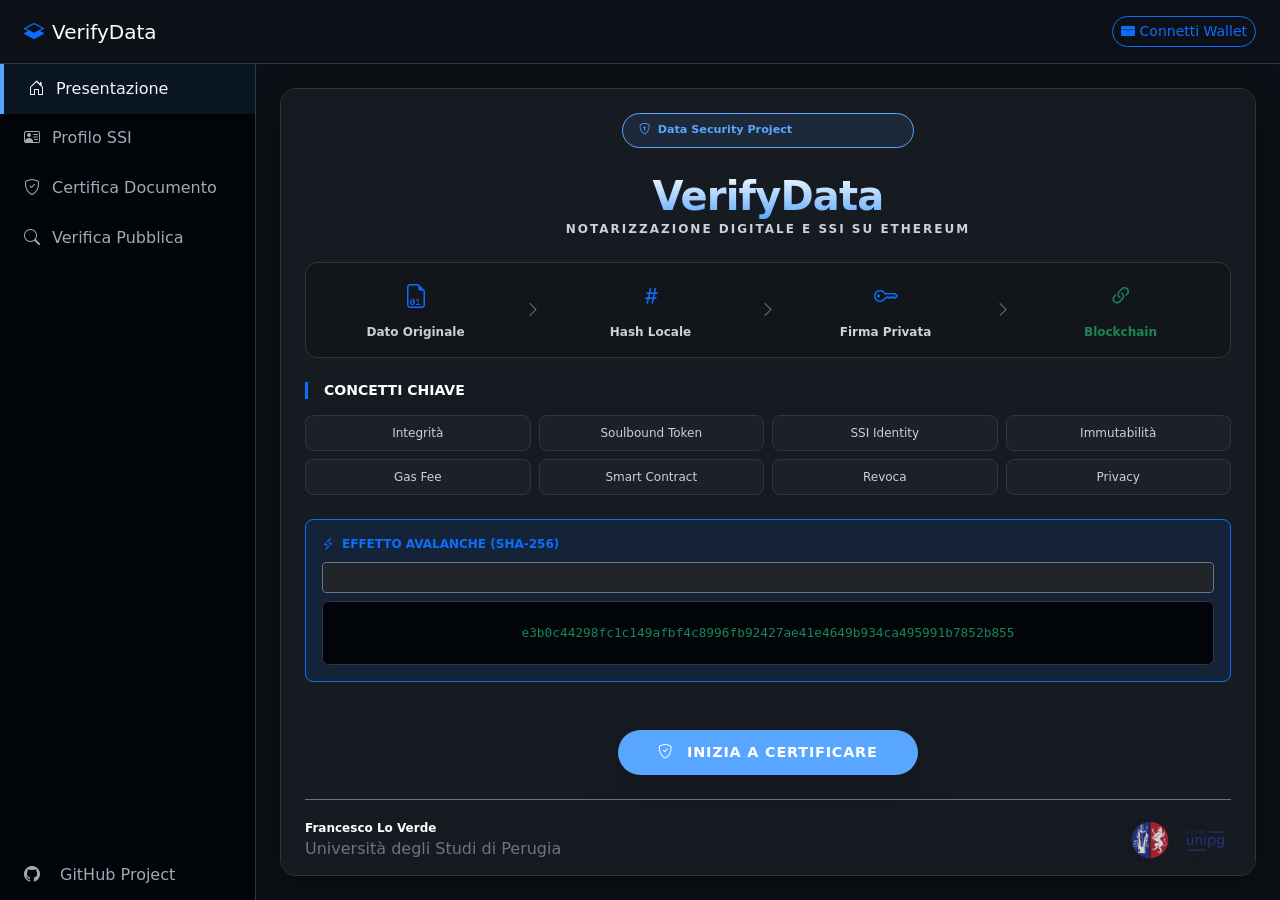
<file: index.html>
<!doctype html>
<html lang="it">
    <head>
        <meta charset="UTF-8" />
        <meta name="viewport" content="width=device-width, initial-scale=1.0" />
        <title>VerifyData - Homepage</title>
        <!-- Bootstrap CSS -->
        <link href="https://cdn.jsdelivr.net/npm/bootstrap@5.3.0/dist/css/bootstrap.min.css" rel="stylesheet" />
        <!-- Bootstrap Icons -->
        <link rel="stylesheet" href="https://cdn.jsdelivr.net/npm/bootstrap-icons@1.11.0/font/bootstrap-icons.css" />
        <link rel="stylesheet" href="css/style.css" />
        <link rel="stylesheet" href="css/index.css" />
    </head>
    <body>
        <header class="app-header d-flex justify-content-between align-items-center px-4">
            <h5 class="mb-0 text-white"><i class="bi bi-layers-half me-2 text-primary"></i>VerifyData</h5>
            <!-- Pulsante Accesso a destra -->
            <div id="headerActions" class="d-flex align-items-center gap-2">
                <a href="connessione.html" class="btn btn-outline-primary btn-sm rounded-pill" id="connectWalletBtn">
                    <i class="bi bi-wallet-fill"></i> Connetti Wallet
                </a>
            </div>
        </header>

        <div class="main-container">
            <!-- Sidebar -->
            <aside class="sidebar">
                <nav class="nav-links">
                    <a href="index.html" class="nav-link active">
                        <i class="bi bi-house-door"></i>
                        <span>Presentazione</span>
                    </a>
                    <a href="profilo.html" class="nav-link">
                        <i class="bi bi-person-vcard"></i>
                        <span>Profilo SSI</span>
                    </a>
                    <a href="certifica.html" class="nav-link">
                        <i class="bi bi-shield-check"></i>
                        <span>Certifica Documento</span>
                    </a>
                    <a href="verifica.html" class="nav-link">
                        <i class="bi bi-search"></i>
                        <span>Verifica Pubblica</span>
                    </a>
                </nav>

                <div class="sidebar-footer">
                    <a href="https://github.com/CiccioLagXCVIII" target="_blank" class="github-link">
                        <i class="bi bi-github me-2"></i>
                        <span>GitHub Project</span>
                    </a>
                </div>
            </aside>

            <main class="content-area">
                <div class="custom-card flex-grow-1 d-flex flex-column">
                    <!-- 1. Header (Tre Colonne per Allineamento Perfetto) -->
                    <div class="row align-items-center mb-4">
                        <div class="col-4">
                            <!-- Spazio Vuoto A Sinistra -->
                        </div>
                        <div class="col-4 text-center">
                            <span class="badge-project"> <i class="bi bi-shield-lock me-2"></i> Data Security Project </span>
                        </div>
                        <div class="col-4 d-flex justify-content-end">
                            <!-- Spazio Vuoto A Destra -->
                        </div>
                    </div>

                    <!-- 2. Titolo (Stessa logica a 3 colonne per simmetria) -->
                    <div class="row mb-4">
                        <div class="col-2"></div>
                        <div class="col-8 text-center">
                            <h1 class="display-title fw-bold text-white mb-0">VerifyData</h1>
                            <p class="text-sub-title smallest text-uppercase fw-semibold mb-0" style="letter-spacing: 2px">
                                Notarizzazione Digitale e SSI su Ethereum
                            </p>
                        </div>
                        <div class="col-2"></div>
                    </div>

                    <!-- 3. Workflow (Distribuzione Spazi) -->
                    <div class="workflow-container p-4 mb-4">
                        <div class="row align-items-center g-0">
                            <div class="col text-center">
                                <i class="bi bi-file-earmark-binary fs-4 text-primary mb-2 d-block"></i>
                                <div class="smallest fw-bold">Dato Originale</div>
                            </div>
                            <div class="col-auto">
                                <i class="bi bi-chevron-right mx-3 text-secondary"></i>
                            </div>
                            <div class="col text-center">
                                <i class="bi bi-hash fs-4 text-primary mb-2 d-block"></i>
                                <div class="smallest fw-bold">Hash Locale</div>
                            </div>
                            <div class="col-auto">
                                <i class="bi bi-chevron-right mx-3 text-secondary"></i>
                            </div>
                            <div class="col text-center">
                                <i class="bi bi-key fs-4 text-primary mb-2 d-block"></i>
                                <div class="smallest fw-bold">Firma Privata</div>
                            </div>
                            <div class="col-auto">
                                <i class="bi bi-chevron-right mx-3 text-secondary"></i>
                            </div>
                            <div class="col text-center">
                                <i class="bi bi-link-45deg fs-4 text-success mb-2 d-block"></i>
                                <div class="smallest fw-bold text-success">Blockchain</div>
                            </div>
                        </div>
                    </div>

                    <!-- 4. Concetti Chiave -->
                    <div class="mb-4">
                        <h6 class="text-white border-start border-primary border-3 ps-3 mb-3 small fw-bold">CONCETTI CHIAVE</h6>
                        <div class="row g-2">
                            <!-- Ho raggruppato in righe per ordine -->
                            <div class="col-md-3 col-6">
                                <button class="info-btn w-100 py-2" data-def="integrity">Integrità</button>
                            </div>
                            <div class="col-md-3 col-6">
                                <button class="info-btn w-100 py-2" data-def="sbt">Soulbound Token</button>
                            </div>
                            <div class="col-md-3 col-6">
                                <button class="info-btn w-100 py-2" data-def="ssi">SSI Identity</button>
                            </div>
                            <div class="col-md-3 col-6">
                                <button class="info-btn w-100 py-2" data-def="immutability">Immutabilità</button>
                            </div>
                            <div class="col-md-3 col-6">
                                <button class="info-btn w-100 py-2" data-def="gas">Gas Fee</button>
                            </div>
                            <div class="col-md-3 col-6">
                                <button class="info-btn w-100 py-2" data-def="contract">Smart Contract</button>
                            </div>
                            <div class="col-md-3 col-6">
                                <button class="info-btn w-100 py-2" data-def="revocation">Revoca</button>
                            </div>
                            <div class="col-md-3 col-6">
                                <button class="info-btn w-100 py-2" data-def="privacy">Privacy</button>
                            </div>
                        </div>
                    </div>

                    <!-- 5. Avalanche Box (Ingrandito) -->
                    <div class="avalanche-box p-3 border border-primary rounded-3 mb-4 bg-primary bg-opacity-10">
                        <div class="d-flex justify-content-between align-items-center mb-2">
                            <h6 class="text-primary mb-0 smallest fw-bold"><i class="bi bi-lightning-charge me-2"></i>EFFETTO AVALANCHE (SHA-256)</h6>
                            <span class="smallest text-muted">Real-time Hashing</span>
                        </div>
                        <input
                            type="text"
                            id="avalancheInput"
                            class="form-control form-control-sm bg-dark text-white border-secondary mb-2"
                            placeholder="Scrivi una parola per vedere come cambia l'hash..." />
                        <div class="avalanche-output-container">
                            <code id="avalancheOutput" class="text-success small">...</code>
                        </div>
                    </div>

                    <!-- 6. CTA (Spostato più in basso) -->
                    <div class="text-center mt-4 mb-4">
                        <a href="certifica.html" class="btn btn-primary px-5 py-3 rounded-pill fw-bold cta-button shadow-lg">
                            <i class="bi bi-shield-check me-2"></i> INIZIA A CERTIFICARE
                        </a>
                    </div>

                    <!-- 7. Footer -->
                    <div class="mt-auto pt-3 border-top border-secondary d-flex justify-content-between align-items-center">
                        <div>
                            <p class="mb-0 text-white fw-bold smallest">Francesco Lo Verde</p>
                            <p class="text-secondary mb-0 extra-small">Università degli Studi di Perugia</p>
                        </div>
                        <img src="Images/logoUnipg.svg" alt="Unipg Logo" class="unipg-logo" />
                    </div>
                </div>
            </main>
        </div>

        <!-- Modal (Pop-up) Per Definizioni -->
        <div class="modal fade" id="infoModal" tabindex="-1" aria-hidden="true">
            <div class="modal-dialog modal-dialog-centered">
                <div class="modal-content bg-dark text-white border-secondary">
                    <div class="modal-header border-secondary">
                        <h5 class="modal-title" id="infoModalLabel">Titolo</h5>
                        <button type="button" class="btn-close btn-close-white" data-bs-dismiss="modal"></button>
                    </div>
                    <div class="modal-body" id="infoModalBody">Contenuto</div>
                </div>
            </div>
        </div>

        <script src="https://cdn.jsdelivr.net/npm/bootstrap@5.3.0/dist/js/bootstrap.bundle.min.js"></script>
        <script type="module" src="js/app.js"></script>
    </body>
</html>
</file>
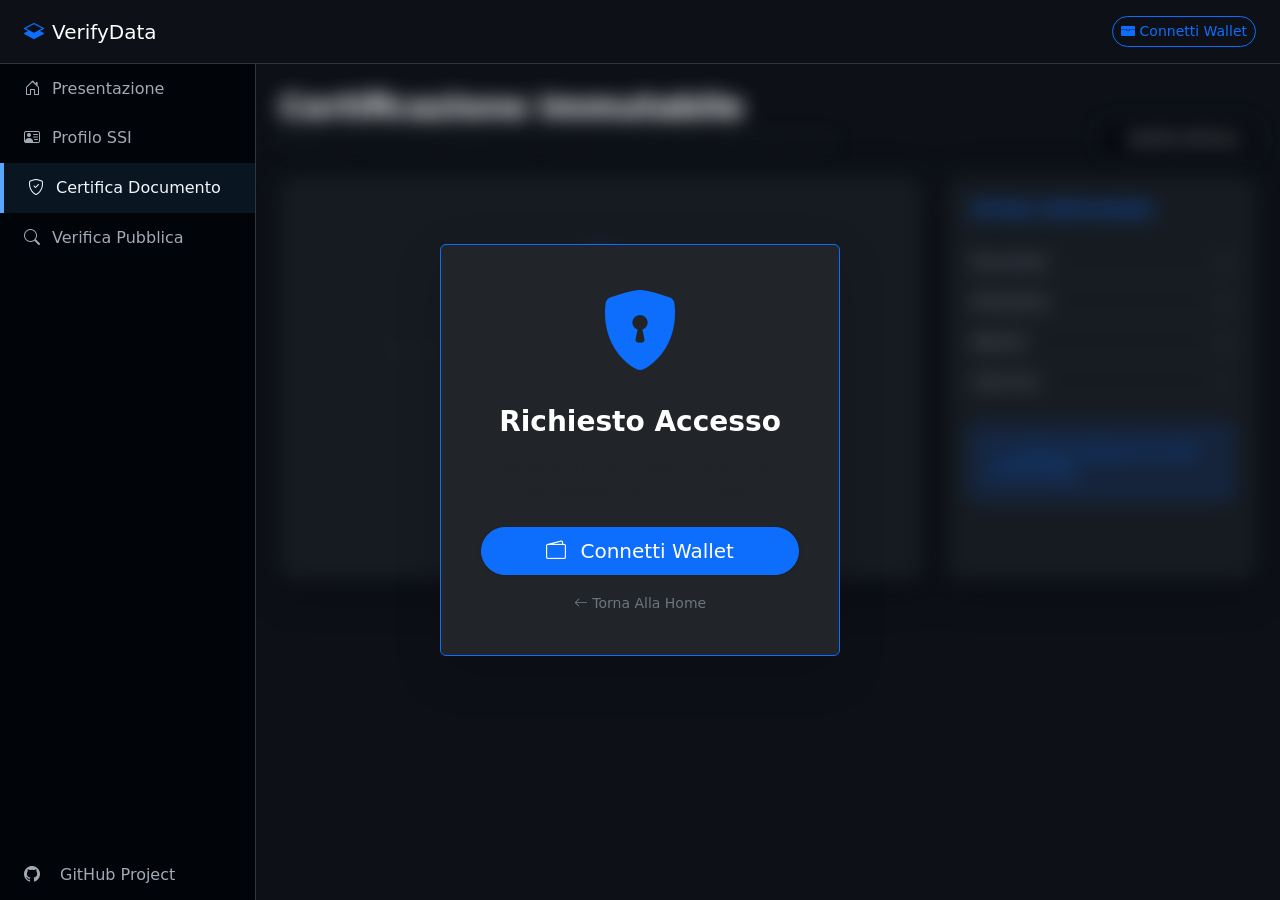
<file: certifica.html>
<!doctype html>
<html lang="it">
    <head>
        <meta charset="UTF-8" />
        <meta name="viewport" content="width=device-width, initial-scale=1.0" />
        <title>VerifyData - Certifica Documento</title>
        <link href="https://cdn.jsdelivr.net/npm/bootstrap@5.3.0/dist/css/bootstrap.min.css" rel="stylesheet" />
        <link rel="stylesheet" href="https://cdn.jsdelivr.net/npm/bootstrap-icons@1.11.0/font/bootstrap-icons.css" />
        <link rel="stylesheet" href="css/style.css" />
        <link rel="stylesheet" href="css/certifica.css" />
    </head>
    <body>
        <header class="app-header d-flex justify-content-between align-items-center px-4">
            <h5 class="mb-0 text-white"><i class="bi bi-layers-half me-2 text-primary"></i>VerifyData</h5>
            <!-- Pulsante Accesso a destra -->
            <div id="headerActions" class="d-flex align-items-center gap-2">
                <a href="connessione.html" class="btn btn-outline-primary btn-sm rounded-pill" id="connectWalletBtn">
                    <i class="bi bi-wallet-fill"></i> Connetti Wallet
                </a>
            </div>
        </header>

        <div class="main-container">
            <!-- Sidebar -->
            <aside class="sidebar">
                <nav class="nav-links">
                    <a href="index.html" class="nav-link">
                        <i class="bi bi-house-door"></i>
                        <span>Presentazione</span>
                    </a>
                    <a href="profilo.html" class="nav-link">
                        <i class="bi bi-person-vcard"></i>
                        <span>Profilo SSI</span>
                    </a>
                    <a href="certifica.html" class="nav-link active">
                        <i class="bi bi-shield-check"></i>
                        <span>Certifica Documento </span>
                    </a>
                    <a href="verifica.html" class="nav-link">
                        <i class="bi bi-search"></i>
                        <span>Verifica Pubblica</span>
                    </a>
                </nav>

                <div class="sidebar-footer">
                    <a href="https://github.com/CiccioLagXCVIII" target="_blank" class="github-link">
                        <i class="bi bi-github me-2"></i>
                        <span>GitHub Project</span>
                    </a>
                </div>
            </aside>

            <main class="content-area" id="mainContent" style="visibility: hidden">
                <!-- Header della Pagina -->
                <div class="d-flex justify-content-between align-items-end mb-4">
                    <div>
                        <h2 class="mb-1 fw-bold text-white">Certificazione Immutabile</h2>
                        <p class="text-muted mb-0">Registra L'Impronta Digitale Del Tuo Documento Sulla Rete Ethereum.</p>
                    </div>

                    <div class="status-indicator rounded-pill">
                        <span class="pulse-dot me-2"></span>
                        <span class="text-white">Identità Verificata</span>
                    </div>
                </div>

                <div class="row g-4">
                    <!-- Colonna Sinistra: Notarizzazione -->
                    <div class="col-lg-8">
                        <div class="custom-card">
                            <form id="notarization-form">
                                <!-- Area Upload -->
                                <div id="drop-zone" class="upload-area mb-4">
                                    <i class="bi bi-cloud-arrow-up text-primary display-5 mb-2 d-block"></i>
                                    <h5 class="text-white">Trascina il file qui</h5>
                                    <p class="text-muted small">Il File Non Lascerà Mai Il Tuo Browser. Privacy Garantita Al 100%.</p>
                                    <label for="file-input" class="btn btn-outline-primary btn-sm rounded-pill px-4">Seleziona File</label>
                                    <input type="file" id="file-input" hidden />
                                </div>

                                <!-- Risultato Hashing (Appare solo dopo l'upload) -->
                                <div id="file-info" class="p-3 rounded bg-dark border border-secondary border-opacity-25 mb-4" style="display: none">
                                    <label class="smallest text-muted text-uppercase fw-bold mb-2 d-block">Hash SHA-256 Calcolato</label>
                                    <div class="d-flex align-items-center justify-content-between bg-black bg-opacity-40 p-2 rounded">
                                        <code id="file-hash" class="text-success small"></code>
                                        <button type="button" id="copy-btn" class="btn btn-link text-muted p-0 ms-2">
                                            <i class="bi bi-copy"></i>
                                        </button>
                                    </div>
                                </div>

                                <!-- Pulsante Azione -->
                                <div class="cta-container text-center">
                                    <button type="submit" class="btn cta-button btn-lg px-5 text-white w-100">NOTARIZZA DOCUMENTO</button>
                                    <div class="d-flex justify-content-center align-items-center mt-3 text-muted smallest">
                                        <i class="bi bi-info-circle me-2"></i>
                                        <span>L'Operazione Richiede Una Conferma Su MetaMask</span>
                                    </div>
                                </div>
                            </form>
                        </div>
                    </div>

                    <!-- Colonna Destra: Riepilogo Dettagliato -->
                    <div class="col-lg-4">
                        <div class="custom-card">
                            <h6 class="text-primary text-uppercase fw-bold smallest mb-4">Dettagli Certificazione</h6>

                            <div class="summary-list">
                                <div class="summary-item">
                                    <span class="summary-label">Documento: </span>
                                    <span id="file-name" class="summary-value">---</span>
                                </div>
                                <div class="summary-item">
                                    <span class="summary-label">Dimensione: </span>
                                    <span id="file-size" class="summary-value">---</span>
                                </div>
                                <div class="summary-item">
                                    <span class="summary-label">Network: </span>
                                    <span class="summary-value">---</span>
                                </div>
                                <div class="summary-item">
                                    <span class="summary-label">Costo Gas: </span>
                                    <span class="summary-value text-success">---</span>
                                </div>
                            </div>

                            <!-- FARE IN MODO CHE SI VEDA SOLO QUANDO HA IL BADGE ALTRIMENTI SI VEDE DEVI RICHIEDERE BADGE -->
                            <div class="mt-4 p-3 rounded bg-primary bg-opacity-10 border border-primary border-opacity-20">
                                <p class="smallest text-primary mb-0">
                                    <i class="bi bi-shield-check me-1"></i>
                                    Certificato Collegato Al Tuo SBT Identity Badge.
                                </p>
                            </div>
                        </div>
                    </div>
                </div>
                <div id="copy-toast" class="copy-toast"><i class="bi bi-check-circle me-2"></i> Hash Copiato!</div>
            </main>
        </div>

        <script type="module" src="js/app.js"></script>
    </body>
</html>
</file>
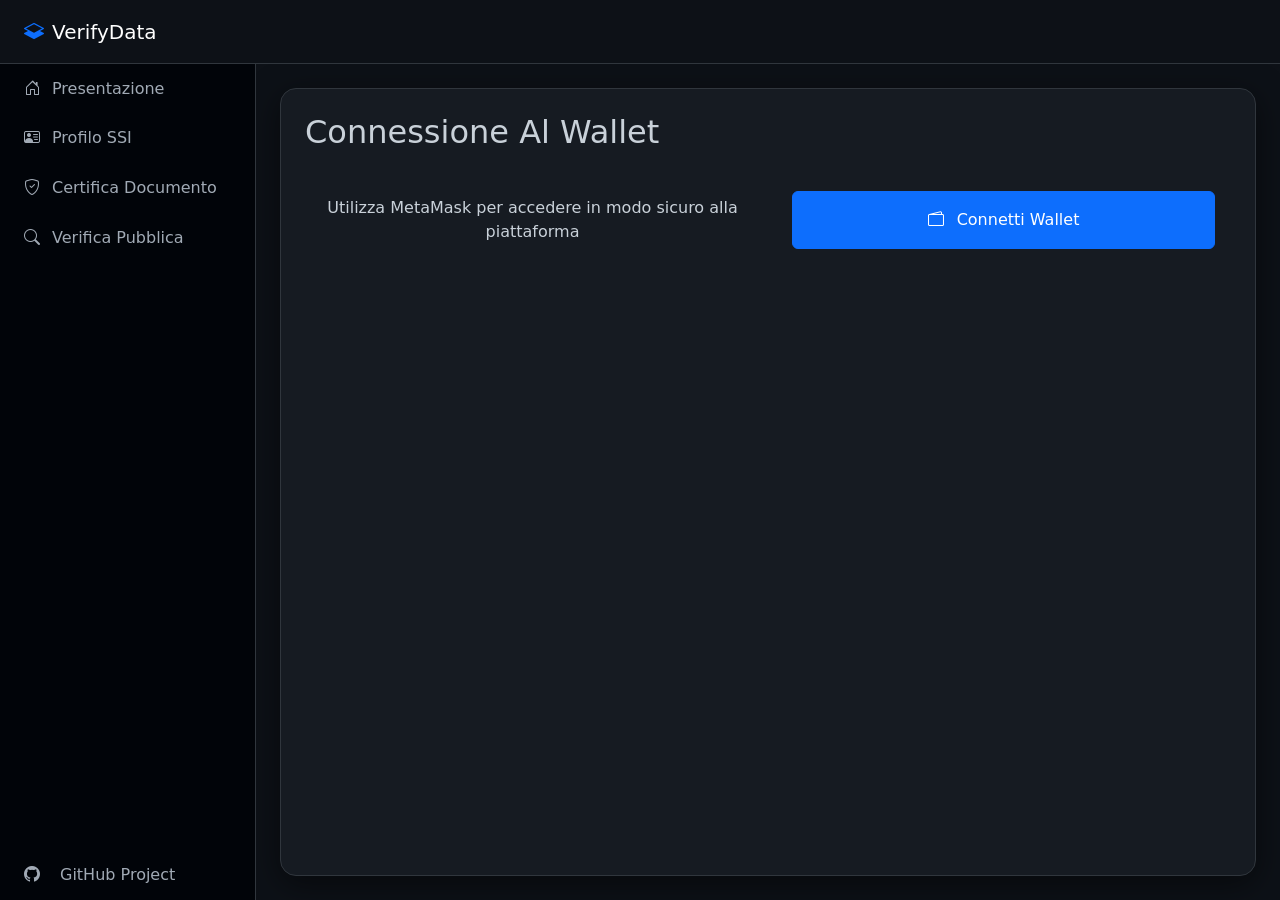
<file: connessione.html>
<!doctype html>
<html lang="it">
    <head>
        <meta charset="UTF-8" />
        <meta name="viewport" content="width=device-width, initial-scale=1.0" />
        <title>VerifyData - Connessione Wallet</title>
        <!-- Bootstrap CSS -->
        <link href="https://cdn.jsdelivr.net/npm/bootstrap@5.3.0/dist/css/bootstrap.min.css" rel="stylesheet" />
        <!-- Bootstrap Icons -->
        <link rel="stylesheet" href="https://cdn.jsdelivr.net/npm/bootstrap-icons@1.11.0/font/bootstrap-icons.css" />
        <link rel="stylesheet" href="css/style.css" />
    </head>
    <body>
        <header class="app-header d-flex justify-content-between align-items-center px-4">
            <h5 class="mb-0 text-white"><i class="bi bi-layers-half me-2 text-primary"></i>VerifyData</h5>
            <!-- Pulsante Accesso A Destra Non Serve -->
        </header>

        <div class="main-container">
            <!-- Sidebar -->
            <aside class="sidebar">
                <nav class="nav-links">
                    <a href="index.html" class="nav-link">
                        <i class="bi bi-house-door"></i>
                        <span>Presentazione</span>
                    </a>
                    <a href="profilo.html" class="nav-link">
                        <i class="bi bi-person-vcard"></i>
                        <span>Profilo SSI</span>
                    </a>
                    <a href="certifica.html" class="nav-link">
                        <i class="bi bi-shield-check"></i>
                        <span>Certifica Documento</span>
                    </a>
                    <a href="verifica.html" class="nav-link">
                        <i class="bi bi-search"></i>
                        <span>Verifica Pubblica</span>
                    </a>
                </nav>

                <div class="sidebar-footer">
                    <a href="https://github.com/CiccioLagXCVIII" target="_blank" class="github-link">
                        <i class="bi bi-github me-2"></i>
                        <span>GitHub Project</span>
                    </a>
                </div>
            </aside>

            <!-- Contenuto Centrale -->
            <main class="content-area">
                <div class="custom-card">
                    <h2 id="form-title" class="mb-4">Connessione Al Wallet</h2>

                    <div class="row g-3">
                        <!-- Prima Colonna: Titolo -->
                        <div class="col-md-6">
                            <div class="h-100 d-flex align-items-center justify-content-left">
                                <p class="mb-0 text-center">Utilizza MetaMask per accedere in modo sicuro alla piattaforma</p>
                            </div>
                        </div>

                        <!-- Seconda Colonna: Bottone -->
                        <div class="col-md-6">
                            <div class="p-3 h-100 d-flex align-items-center justify-content-center">
                                <!-- Il bottone qui -->
                                <button class="btn btn-primary w-100 py-3" id="connectWalletBtn"><i class="bi bi-wallet2 me-2"></i> Connetti Wallet</button>
                            </div>
                        </div>
                    </div>
                </div>
            </main>
        </div>
        <script type="module" src="js/app.js"></script>
    </body>
</html>
</file>
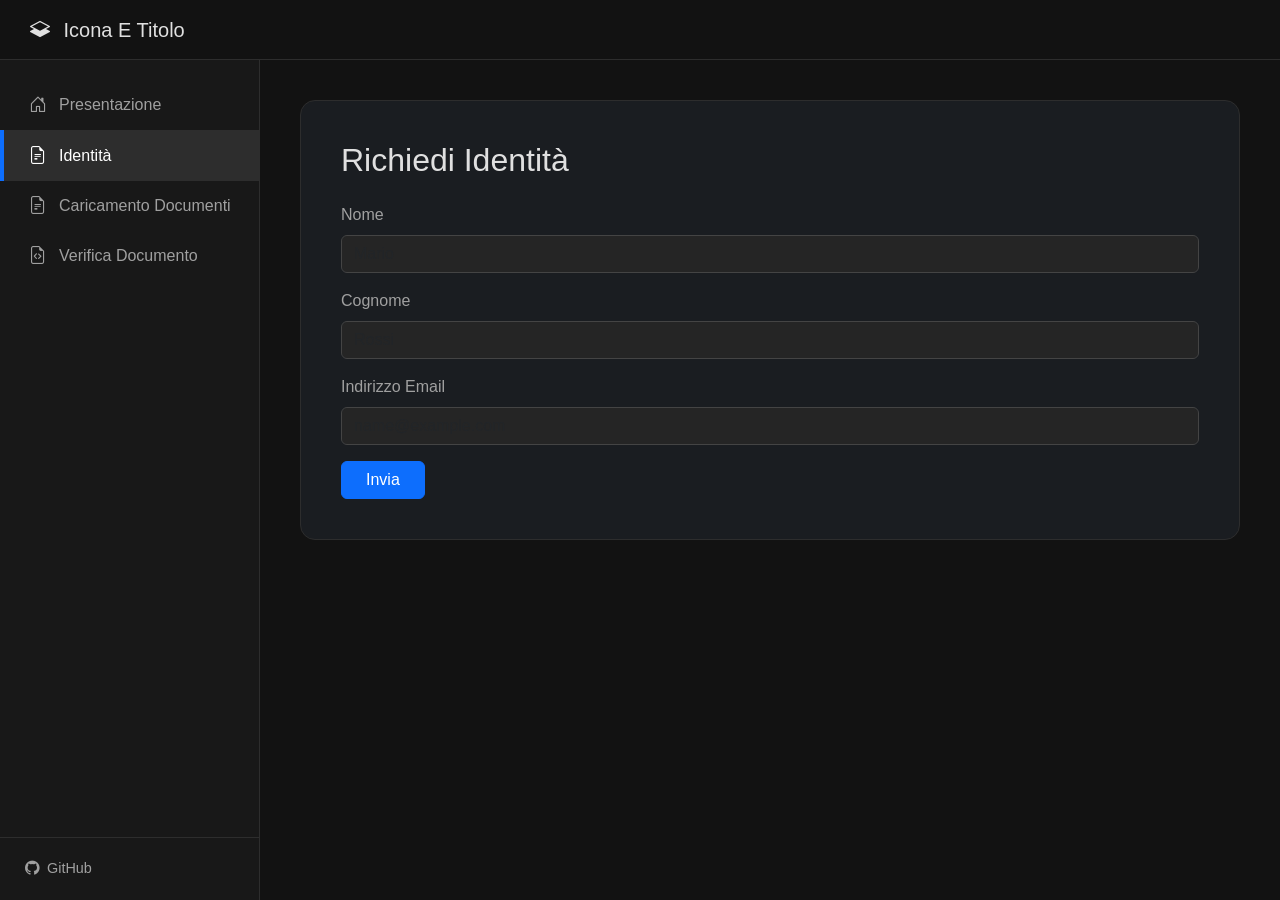
<file: identità.html>
<!DOCTYPE html>
<html lang="it">
<head>
    <meta charset="UTF-8">
    <meta name="viewport" content="width=device-width, initial-scale=1.0">
    <title>Progetto - Form 1</title>
    <link href="https://cdn.jsdelivr.net/npm/bootstrap@5.3.0/dist/css/bootstrap.min.css" rel="stylesheet">
    <link rel="stylesheet" href="https://cdn.jsdelivr.net/npm/bootstrap-icons@1.11.0/font/bootstrap-icons.css">
    <link rel="stylesheet" href="style.css">
</head>
<body>

    <header class="app-header">
        <h5 class="mb-0"><i class="bi bi-layers-half me-2"></i> Icona E Titolo</h5>
    </header>

    <div class="main-container">
        <!-- Sidebar -->
        <aside class="sidebar">
            <nav class="nav-links">
                <a href="index.html" class="nav-link">
                    <i class="bi bi-house-door"></i> <span>Presentazione</span>
                </a>
                <a href="identità.html" class="nav-link active">
                    <i class="bi bi-file-earmark-text"></i> <span>Identità</span>
                </a>
                <a href="caricamentoDocumenti.html" class="nav-link">
                    <i class="bi bi-file-earmark-text"></i> <span>Caricamento Documenti</span>
                </a>
                <a href="verificaDocumento.html" class="nav-link">
                    <i class="bi bi-file-earmark-code"></i> <span>Verifica Documento</span>
                </a>
            </nav>

            <div class="sidebar-footer">
                <a href="https://github.com/CiccioLagXCVIII" class="github-link">
                    <i class="bi bi-github me-2"></i> <span>GitHub</span>
                </a>
            </div>
        </aside>

        <main class="content-area">
            <div class="custom-card">
                <h2 class="mb-4" class="mb-4 text-center">Richiedi Identità</h2>
                <form>
                    <div class="mb-3">
                        <label class="form-label">Nome</label>
                        <input type="text" class="form-control" placeholder="Mario">
                    </div>
                    <div class="mb-3">
                        <label class="form-label">Cognome</label>
                        <input type="text" class="form-control" placeholder="Rossi">
                    </div>
                    <div class="mb-3">
                        <label class="form-label">Indirizzo Email</label>
                        <input type="email" class="form-control" placeholder="name@example.com">
                    </div>
                    <button type="submit" class="btn btn-primary px-4">Invia</button>
                </form>
            </div>
        </main>
    </div>

</body>
</html>
</file>
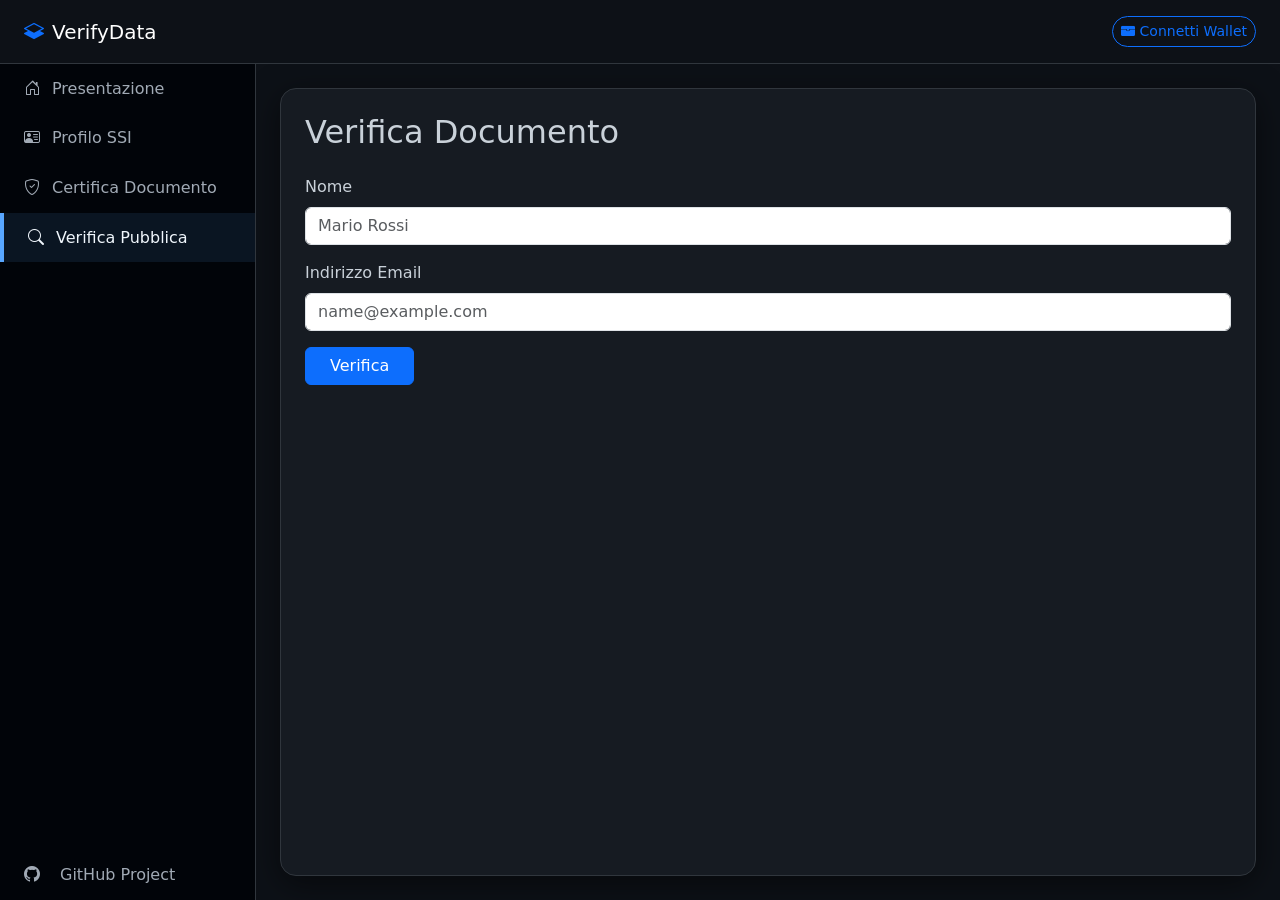
<file: verifica.html>
<!doctype html>
<html lang="it">
    <head>
        <meta charset="UTF-8" />
        <meta name="viewport" content="width=device-width, initial-scale=1.0" />
        <title>VerifyData - Verifica Documento</title>
        <link href="https://cdn.jsdelivr.net/npm/bootstrap@5.3.0/dist/css/bootstrap.min.css" rel="stylesheet" />
        <link rel="stylesheet" href="https://cdn.jsdelivr.net/npm/bootstrap-icons@1.11.0/font/bootstrap-icons.css" />
        <link rel="stylesheet" href="css/style.css" />
        <link rel="stylesheet" href="css/certifica.css" />
    </head>
    <body>
        <header class="app-header d-flex justify-content-between align-items-center px-4">
            <h5 class="mb-0 text-white"><i class="bi bi-layers-half me-2 text-primary"></i>VerifyData</h5>
            <!-- Pulsante Accesso a destra -->
            <div id="headerActions" class="d-flex align-items-center gap-2">
                <a href="connessione.html" class="btn btn-outline-primary btn-sm rounded-pill" id="connectWalletBtn">
                    <i class="bi bi-wallet-fill"></i> Connetti Wallet
                </a>
            </div>
        </header>

        <div class="main-container">
            <!-- Sidebar -->
            <aside class="sidebar">
                <nav class="nav-links">
                    <a href="index.html" class="nav-link">
                        <i class="bi bi-house-door"></i>
                        <span>Presentazione</span>
                    </a>
                    <a href="profilo.html" class="nav-link">
                        <i class="bi bi-person-vcard"></i>
                        <span>Profilo SSI</span>
                    </a>
                    <a href="certifica.html" class="nav-link">
                        <i class="bi bi-shield-check"></i>
                        <span>Certifica Documento</span>
                    </a>
                    <a href="verifica.html" class="nav-link active">
                        <i class="bi bi-search"></i>
                        <span>Verifica Pubblica</span>
                    </a>
                </nav>

                <div class="sidebar-footer">
                    <a href="https://github.com/CiccioLagXCVIII" target="_blank" class="github-link">
                        <i class="bi bi-github me-2"></i>
                        <span>GitHub Project</span>
                    </a>
                </div>
            </aside>

            <main class="content-area">
                <div class="custom-card">
                    <h2 class="mb-4">Verifica Documento</h2>
                    <form>
                        <div class="mb-3">
                            <label class="form-label">Nome</label>
                            <input type="text" class="form-control" placeholder="Mario Rossi" />
                        </div>
                        <div class="mb-3">
                            <label class="form-label">Indirizzo Email</label>
                            <input type="email" class="form-control" placeholder="name@example.com" />
                        </div>
                        <button type="submit" class="btn btn-primary px-4">Verifica</button>
                    </form>
                </div>
            </main>
        </div>
        <script type="module" src="js/app.js"></script>
    </body>
</html>
</file>
<file: css/style.css>
/* ############### Variabili ############### */
:root {
    --bg-dark: #0d1117;
    --sidebar-bg: #010409;
    --card-bg: #161b22;
    --accent-color: #58a6ff;
    --border-color: #30363d;
    --text-main: #c9d1d9;
    --text-muted: #a1aab5;
    --white: #f0f6fc;
    --success-color: #23d160;
    --active-bg: rgba(88, 166, 255, 0.1);
}

/* ############### Reset e Layout Core ############### */
* {
    box-sizing: border-box;
}

body {
    background-color: var(--bg-dark);
    color: var(--text-main);
    font-family: "Segoe UI", system-ui, sans-serif;
    margin: 0;
    padding: 0;
    height: 100vh;
    width: 100vw;
    display: flex;
    flex-direction: column;
    overflow: hidden;
}

.main-container {
    display: flex;
    flex: 1;
    overflow: hidden;
}

.sidebar {
    width: 16rem;
    background-color: var(--sidebar-bg);
    border-right: 1px solid var(--border-color);
    display: flex;
    flex-direction: column;
    justify-content: space-between;
}

.content-area {
    flex: 1;
    padding: 1.5rem;
    display: flex;
    flex-direction: column;
    height: 100%;
    overflow: hidden;

    position: relative;
    z-index: 1;
}

.custom-card {
    background-color: var(--card-bg);
    border: 1px solid var(--border-color);
    border-radius: 1rem;
    padding: 1.5rem;
    display: flex;
    flex-direction: column;
    height: 100%;
    max-height: 100%;
    overflow-y: auto;
    box-shadow: 0 0.5rem 2rem rgba(0, 0, 0, 0.5);
}

/* ############### Elementi Comuni ############### */
.app-header {
    height: 4rem;
    background-color: var(--bg-dark);
    border-bottom: 1px solid var(--border-color);
    display: flex;
    align-items: center;
    padding: 0 1.5rem;

    position: relative;
    z-index: 1040;
}

.sidebar .nav-link {
    color: var(--text-muted);
    padding: 0.8rem 1.5rem;
    text-decoration: none;
    display: flex;
    align-items: center;
    gap: 0.75rem;
    transition: 0.2s;

    position: relative;
    z-index: 1050;
}

.sidebar .github-link {
    color: var(--text-muted);
    padding: 0.8rem 1.5rem;
    text-decoration: none;
    display: flex;
    align-items: center;
    gap: 0.75rem;
    transition: 0.2s;
}

.sidebar .nav-link.active {
    color: var(--white);
    background-color: var(--active-bg);
    border-left: 0.25rem solid var(--accent-color);
}

.smallest {
    font-size: 0.75rem;
}

/* Scrollbar sottile per la card */
.custom-card::-webkit-scrollbar {
    width: 0.4rem;
}
.custom-card::-webkit-scrollbar-thumb {
    background: var(--border-color);
    border-radius: 1rem;
}

/* ############### Protected Pages Overlay ############### */

.protected-overlay {
    position: relative;
    overflow: hidden;
}

.protected-overlay > *:not(#accessDeniedModal) {
    filter: blur(10px);
    pointer-events: none;
    user-select: none;
}

#accessDeniedModal {
    filter: none !important;
    pointer-events: auto !important;
    z-index: 100;
}
</file>
<file: css/index.css>
/* ############### Badge ############### */
.badge-project {
    padding: 0.5rem 1rem;
    border-radius: 2rem;
    font-size: 0.7rem;
    font-weight: 600;
    display: flex;
    align-items: center;
}

.badge-project {
    background: rgba(88, 166, 255, 0.1);
    border: 1px solid var(--accent-color);
    color: var(--accent-color);
}

/* ############### Titoli ############### */
.display-title {
    font-size: clamp(1.5rem, 5vh, 2.5rem); /* Si ridimensiona in base all'altezza (vh) */
    letter-spacing: -0.05rem;
    background: linear-gradient(to bottom, #fff, var(--accent-color));
    -webkit-background-clip: text;
    -webkit-text-fill-color: transparent;
}

/* ############### Workflow ############### */
.workflow-container {
    background: rgba(0, 0, 0, 0.2);
    border: 1px solid var(--border-color);
    border-radius: 0.75rem;
    padding: 1rem !important;
}

/* ############### Pulsanti Interattivi ############### */
.info-btn {
    background: #1c2128;
    border: 1px solid var(--border-color);
    color: var(--text-main);
    border-radius: 0.5rem;
    padding: 0.6rem 0.2rem;
    font-size: 0.75rem;
    transition: 0.2s;
}

.info-btn:hover {
    border-color: var(--accent-color);
    color: var(--accent-color);
    background: rgba(88, 166, 255, 0.05);
}

/* ############### Avalanche Box ############### */
.avalanche-box {
    background: rgba(88, 166, 255, 0.03);
    border: 1px dashed rgba(88, 166, 255, 0.2);
    border-radius: 0.75rem;
}

.avalanche-output-container {
    background: #010409;
    border: 1px solid var(--border-color);
    border-radius: 0.4rem;
    padding: 0.8rem;
    min-height: 4rem;
    display: flex;
    align-items: center;
    justify-content: center;
}

#avalancheOutput {
    color: #44d664;
    font-family: monospace;
    font-size: 0.8rem;
    word-break: break-all;
    text-align: center;
}

/* ############### CTA e Footer ############### */
.cta-button {
    background: var(--accent-color);
    border: none;
    color: white;
    padding: 0.75rem 2.5rem !important;
    font-size: 0.9rem;
    text-transform: uppercase;
    letter-spacing: 0.05rem;
    transition: 0.3s;
}

.cta-button:hover {
    transform: translateY(-2px);
    box-shadow: 0 0.5rem 1rem rgba(88, 166, 255, 0.2);
}

.unipg-logo {
    height: 3rem;
    opacity: 0.8;
}
</file>
<file: css/certifica.css>
/* Area Drag & Drop */
.upload-area {
    border: 2px dashed var(--border-light);
    border-radius: 12px;
    padding: 40px 20px;
    text-align: center;
    transition: 0.3s;
    cursor: pointer;
}

.upload-area:hover,
.upload-area.drag-over {
    border-color: var(--accent-color);
    background-color: var(--hover-bg);
}

/* Riepilogo Dettagli */
.summary-item {
    display: flex;
    justify-content: space-between;
    padding: 10px 0;
    border-bottom: 1px solid var(--border-color);
}

.summary-label {
    color: var(--text-muted);
    font-size: 0.8rem;
}
.summary-value {
    color: var(--white);
    font-weight: 500;
    font-size: 0.8rem;
}

/* Indicatori di Stato */
.status-indicator {
    background: var(--sidebar-bg);
    padding: 5px 15px;
    border: 1px solid var(--border-color);
    font-size: 0.8rem;
}

#file-info code {
    background: rgba(0, 0, 0, 0.4);
    padding: 10px;
    border-radius: 5px;
    display: block;
}
.copy-toast {
    visibility: hidden;
    opacity: 0;

    /* Posizionamento */
    position: fixed;
    bottom: 30px;
    right: 30px;
    z-index: 1050; /* Sopra Altri Elementi */

    /* Aspetto */
    background-color: var(--accent-color, #0d6efd);
    color: white;
    padding: 12px 24px;
    border-radius: 10px;
    transition:
        opacity 0.3s ease-in-out,
        visibility 0.3s;
}

.copy-toast.show {
    visibility: visible;
    opacity: 1;
}
</file>
<file: style.css>
/* ==================== Stile Condiviso Per Tutte Le Pagine ==================== */
:root {
    --bg-dark: #121212;
    --sidebar-bg: #181818;
    --border-color: #2d2d2d;
    --accent-color: #0d6efd;
    --text-main: #e0e0e0;
    --text-muted: #a0a0a0;
}

body {
    background-color: var(--bg-dark);
    color: var(--text-main);
    font-family: 'Segoe UI', Roboto, Helvetica, Arial, sans-serif;
    margin: 0;
    height: 100vh;
    display: flex;
    flex-direction: column;
    overflow: hidden; 
}

/* ==================== Sidebar (Navbar Laterale) ==================== */
.sidebar {
    width: 260px;
    background-color: var(--sidebar-bg);
    border-right: 1px solid var(--border-color);
    display: flex;
    flex-direction: column;
    justify-content: space-between;
    flex-shrink: 0;
}

.nav-links {
    display: flex;
    flex-direction: column;
    padding-top: 20px;
}

.sidebar .nav-link {
    color: var(--text-muted);
    padding: 12px 25px;
    text-decoration: none;
    transition: all 0.2s ease;
    border-left: 4px solid transparent;
    display: flex;
    align-items: center;
}

.sidebar .nav-link i {
    margin-right: 12px;
    font-size: 1.1rem;
}

.sidebar .nav-link:hover {
    color: white;
    background-color: #252525;
}

.sidebar .nav-link.active {
    color: white;
    background-color: #2d2d2d;
    border-left-color: var(--accent-color);
}

.sidebar-footer {
    padding: 20px 25px;
    border-top: 1px solid var(--border-color);
}

.github-link {
    color: var(--text-muted);
    text-decoration: none;
    font-size: 0.9rem;
    display: flex;
    align-items: center;
}

.github-link:hover { color: white; }

/* ==================== Form, Input E Bottoni ==================== */
h2 #form-title {
    color: white;
    font-weight: 600;
    align-self: center;
}

.form-label {
    color: var(--text-muted);
    font-weight: 500;
}

.form-control, .form-select {
    background-color: #252525 !important;
    border: 1px solid #444 !important;
    color: white !important;
}

.form-control:focus {
    border-color: var(--accent-color) !important;
    box-shadow: 0 0 0 0.25rem rgba(13, 110, 253, 0.15) !important;
}

@media (max-width: 768px) {
    .sidebar { width: 70px; }
    .sidebar span { display: none; }
    .sidebar .nav-link { justify-content: center; padding: 15px 0; }
    .sidebar .nav-link i { margin: 0; }
}

/* ==================== Homepage (index.html) ==================== */
.app-header {
    height: 60px;
    background-color: var(--bg-dark);
    border-bottom: 1px solid var(--border-color);
    display: flex;
    align-items: center;
    justify-content: space-between;
    padding: 0 30px;
    flex-shrink: 0;
}

.main-container {
    display: flex;
    flex: 1;
    overflow: hidden;
}

.content-area {
    background-color: var(--bg-dark);
    flex: 1;
    padding: 40px; /* Padding uniforme su tutti i lati */
    overflow-y: auto;
    display: flex;
    flex-direction: column;
    /* Rimosso align-items center per permettere alla card di espandersi */
}

.custom-card {
    width: 100%; 
    background-color: #1a1d21;
    border: 1px solid var(--border-color);
    border-radius: 15px;
    padding: 2.5rem;
    /* Rimosso max-width per farla adattare al contenitore */
}

.unipg-logo {
    width: 125px; 
    height: auto;
}

.logo-container {
    background-color: rgba(255, 255, 255, 0.25); 
    padding: 15px;
    border-radius: 15px;
    display: flex;
    align-items: center;
    justify-content: center;
}

/* ==================== Form Caricamento Documenti ==================== */
.upload-area {
    background-color: #1a1a1a; 
    border: 2px dashed #444; 
    border-radius: 12px;
    padding: 50px 20px;
    text-align: center;
    transition: all 0.3s ease-in-out;
    cursor: pointer;
    margin-bottom: 20px;
    color: #adb5bd;
}

.upload-area:hover, 
.upload-area.drag-over {
    background-color: #252525;
    border-color: var(--accent-color);
    color: #fff;
    transform: translateY(-2px);
}

.upload-area i {
    color: #6c757d;
    margin-bottom: 15px;
    display: block;
    transition: color 0.3s;
}

.upload-area:hover i, 
.upload-area.drag-over i {
    color: var(--accent-color);
}

#upload-link {
    color: var(--accent-color); 
    text-decoration: underline;
    font-weight: bold;
    cursor: pointer;
}

#file-info {
    display: none;
    background-color: #1a1a1a;
    border: 1px solid #333;
    padding: 20px;
    border-radius: 10px;
    border-left: 4px solid #198754;
    color: #fff;
    animation: fadeIn 0.4s ease-out;
}

#file-info strong {
    color: #adb5bd;
    font-size: 0.85rem;
    text-transform: uppercase;
}

.hash-container {
    display: flex;
    align-items: center;
    gap: 0.5rem;
    margin-top: 0.5rem;
    padding: 0.5rem;
    background-color: #000;
    border: 1px solid #444;
    border-radius: 6px;
}

#file-hash {
    font-size: 0.85rem;
    word-break: break-all;
    flex-grow: 1;
}

.copy-toast {
    position: fixed;
    bottom: 30px;
    right: 30px;
    background-color: #198754;
    color: white;
    padding: 12px 24px;
    border-radius: 8px;
    box-shadow: 0 4px 12px rgba(0,0,0,0.3);
    z-index: 9999;
    opacity: 0;
    visibility: hidden;
    transform: translateY(20px);
    transition: all 0.3s ease-in-out;
}

.copy-toast.show {
    opacity: 1;
    visibility: visible;
    transform: translateY(0);
}

@keyframes fadeIn {
    from { opacity: 0; transform: translateY(10px); }
    to { opacity: 1; transform: translateY(0); }
}
</file>
